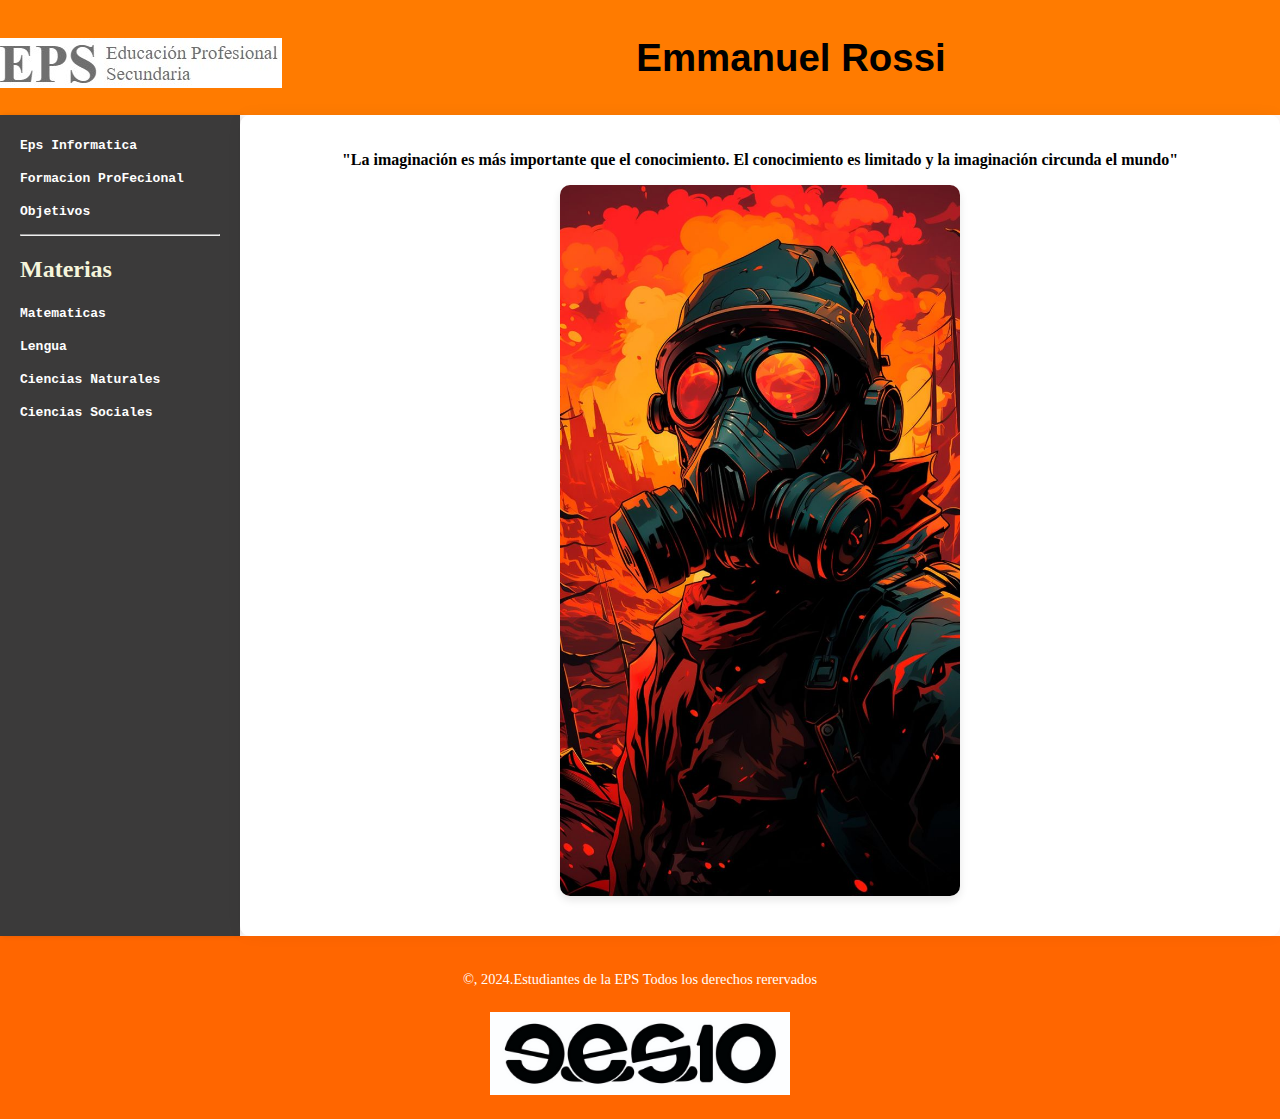
<file: index.html>
<!DOCTYPE html>
<html lang="es">
<head>
    <meta charset="UTF-8">
    <meta name="viewport" content="width=device-width, initial-scale=1.0">
    <title>EPS</title>
    <link rel="stylesheet" href="style.css">
</head>
<body>
<header>
        <img src="img/logo.jpg"alt="logo escuela"style="max-width: 1900px; height: auto; margin-top:10px;"class="logo">
        <h1>Emmanuel Rossi</h1>
</header>
<div class="container">
 
<nav>
    <ul>
        <li><a href="quienes-somos.html">Eps Informatica</a></li>
        <li><a href="que-hacemos.html">Formacion ProFecional</a></li>
        <li><a href="objetivos.html">Objetivos</a></li>
        <hr>
        <h2 style="color: beige;">Materias</h2>  
        <li><a href="matematica.html">Matematicas</a></li>
        <li><a href="lengua.html">Lengua</a></li>
        <li><a href="ciencias-naturales.html">Ciencias Naturales</a></li>
        <li><a href="ciencias-sociales.html">Ciencias Sociales</a></li>
    </ul>
</nav>
<main> 
        <p><strong> "La imaginación es más importante que el conocimiento. El conocimiento es limitado y la imaginación circunda el mundo"</strong></p>
        <img src="img/descarga.jpg" alt="foto escuela"style="max-width: 400px; height: auto; margin-top:10px;"class="foto-escuela">

</main>
</div>
    <footer>
        <p> &copy, 2024.Estudiantes de la EPS Todos los derechos rerervados</p>
        <img src="img/ees10.jpg" alt="logo footer" style="max-width: 300px; height: auto; margin-top:10px;" class="ees10">
    </footer>
</body>
</html
</file>
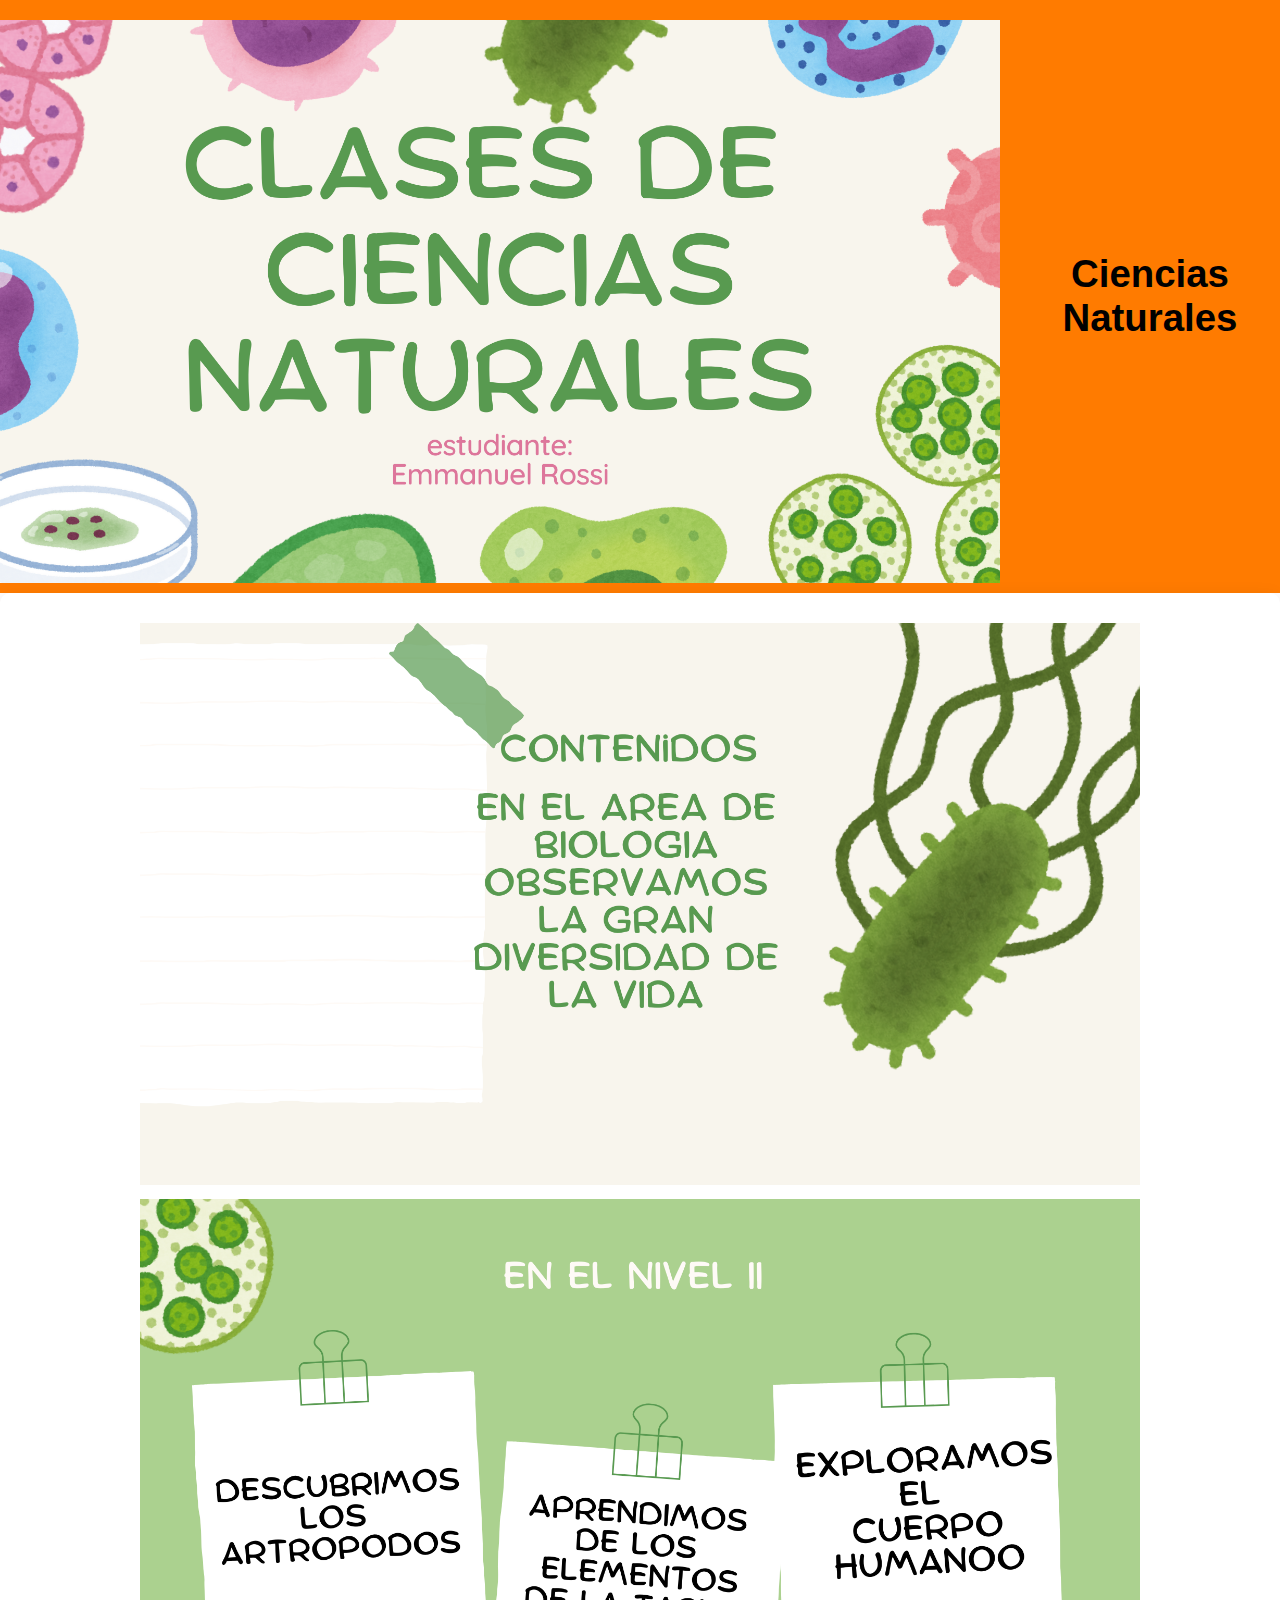
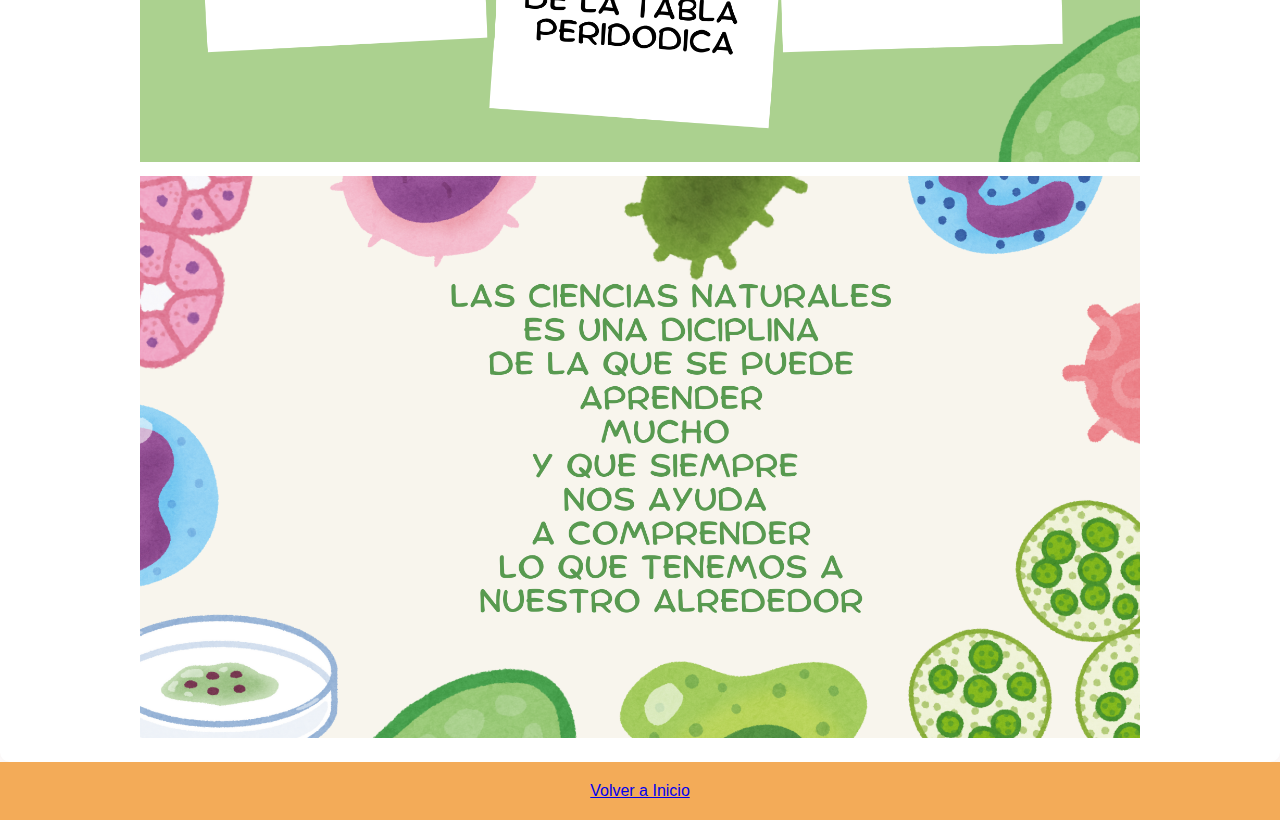
<file: ciencias-naturales.html>
<!DOCTYPE html>
<html lang="en">
<head>
    <meta charset="UTF-8">
    <meta name="viewport" content="width=device-width, initial-scale=1.0">
    <title>Naturales</title>
    <title>INF</title>
    <link rel="stylesheet" href="style.css">
</head>
<body>
    
    <header>
        <img src="img/biologia1.png"alt="logo escuela"style="max-width: 1000px; height: auto; margin-top:10px;"class="logo">
        
        <h1>Ciencias Naturales</h1>
    </header>
    <main style="justify-content: center;">
            <img src="img/biologia2.png"alt="logo escuela"style="max-width: 1000px; height: auto; margin-top:10px;"class="logo">
            <img src="img/biologia3.png"alt="logo escuela"style="max-width: 1000px; height: auto; margin-top:10px;"class="logo">
            <img src="img/biologia4.png"alt="logo escuela"style="max-width: 1000px; height: auto; margin-top:10px;"class="logo">
        

    
    </main>
    <div id="inicio"> 
        <a href="index.html">Volver a Inicio</a>
    </div>
</body>
</html>
</file>
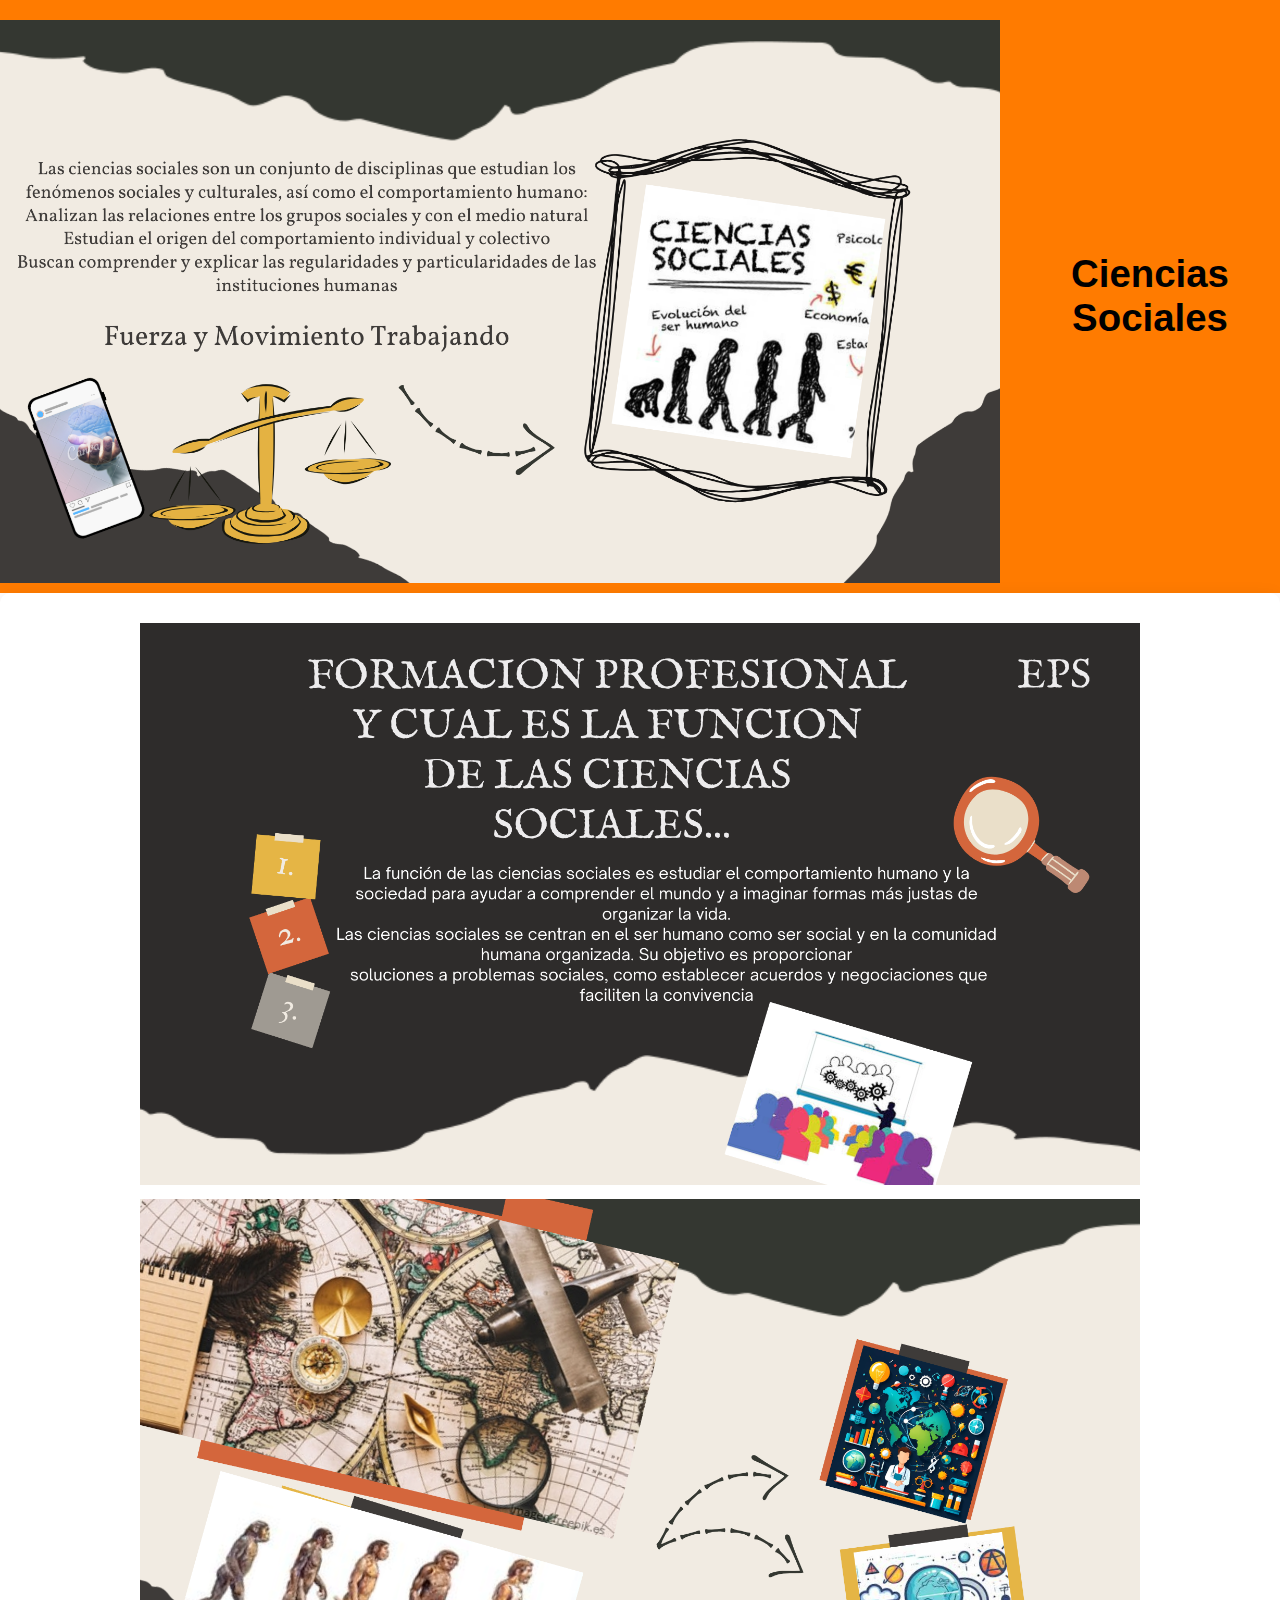
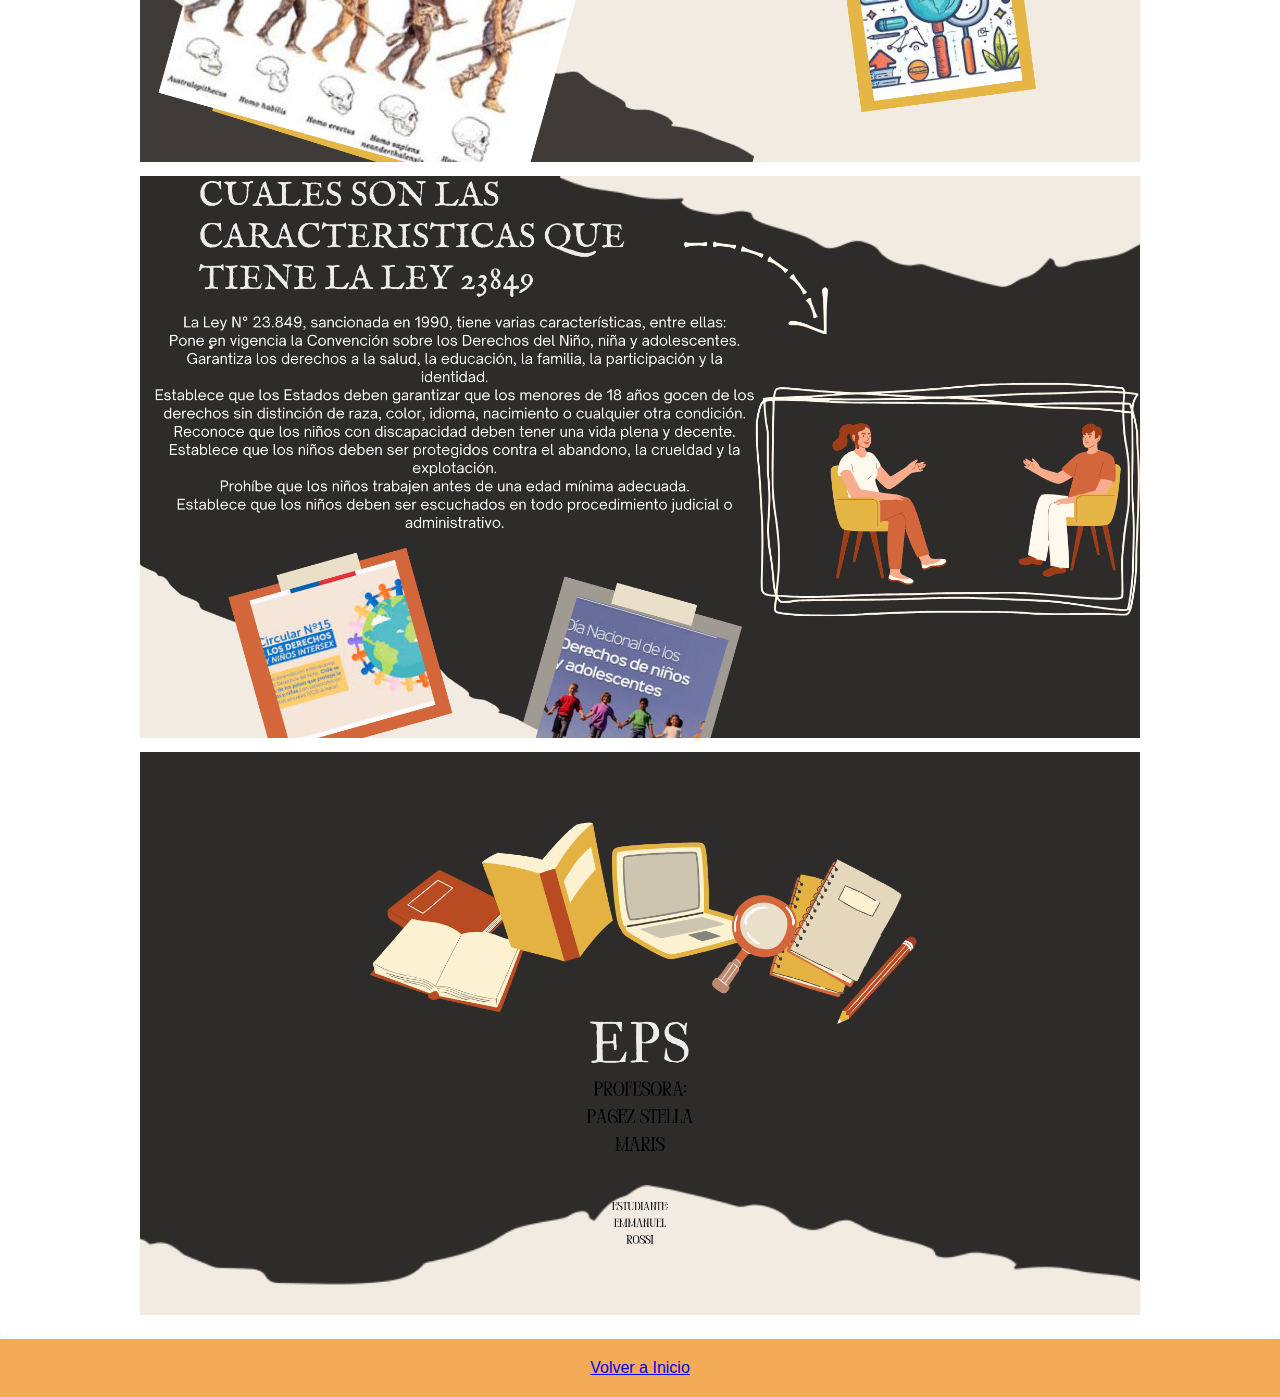
<file: ciencias-sociales.html>
<!DOCTYPE html>
<html lang="en">
<head>
    <meta charset="UTF-8">
    <meta name="viewport" content="width=device-width, initial-scale=1.0">
    <title>Ciencias Sociales </title>
    <title>INF</title>
    <link rel="stylesheet" href="style.css">
</head>
<body>
    <header>
        <img src="img/sociales1.png"alt="logo escuela"style="max-width: 1000px; height: auto; margin-top:10px;"class="logo">
        <h1>Ciencias Sociales</h1>
    </header>
    <main style="justify-content: center;">
        

             
             <img src="img/sociales2.png"alt="logo escuela"style="max-width: 1000px; height: auto; margin-top:10px;"class="logo">
             <img src="img/sociaes3.png"alt="logo escuela"style="max-width: 1000px; height: auto; margin-top:10px;"class="logo">
             <img src="img/sociales4.png"alt="logo escuela"style="max-width: 1000px; height: auto; margin-top:10px;"class="logo">
             <img src="img/sociales5.png"alt="logo escuela"style="max-width: 1000px; height: auto; margin-top:10px;"class="logo">
             
    </main>

    <div id="inicio"> 
        <a href="index.html">Volver a Inicio</a>
    </div>

</body>
</html>
</file>
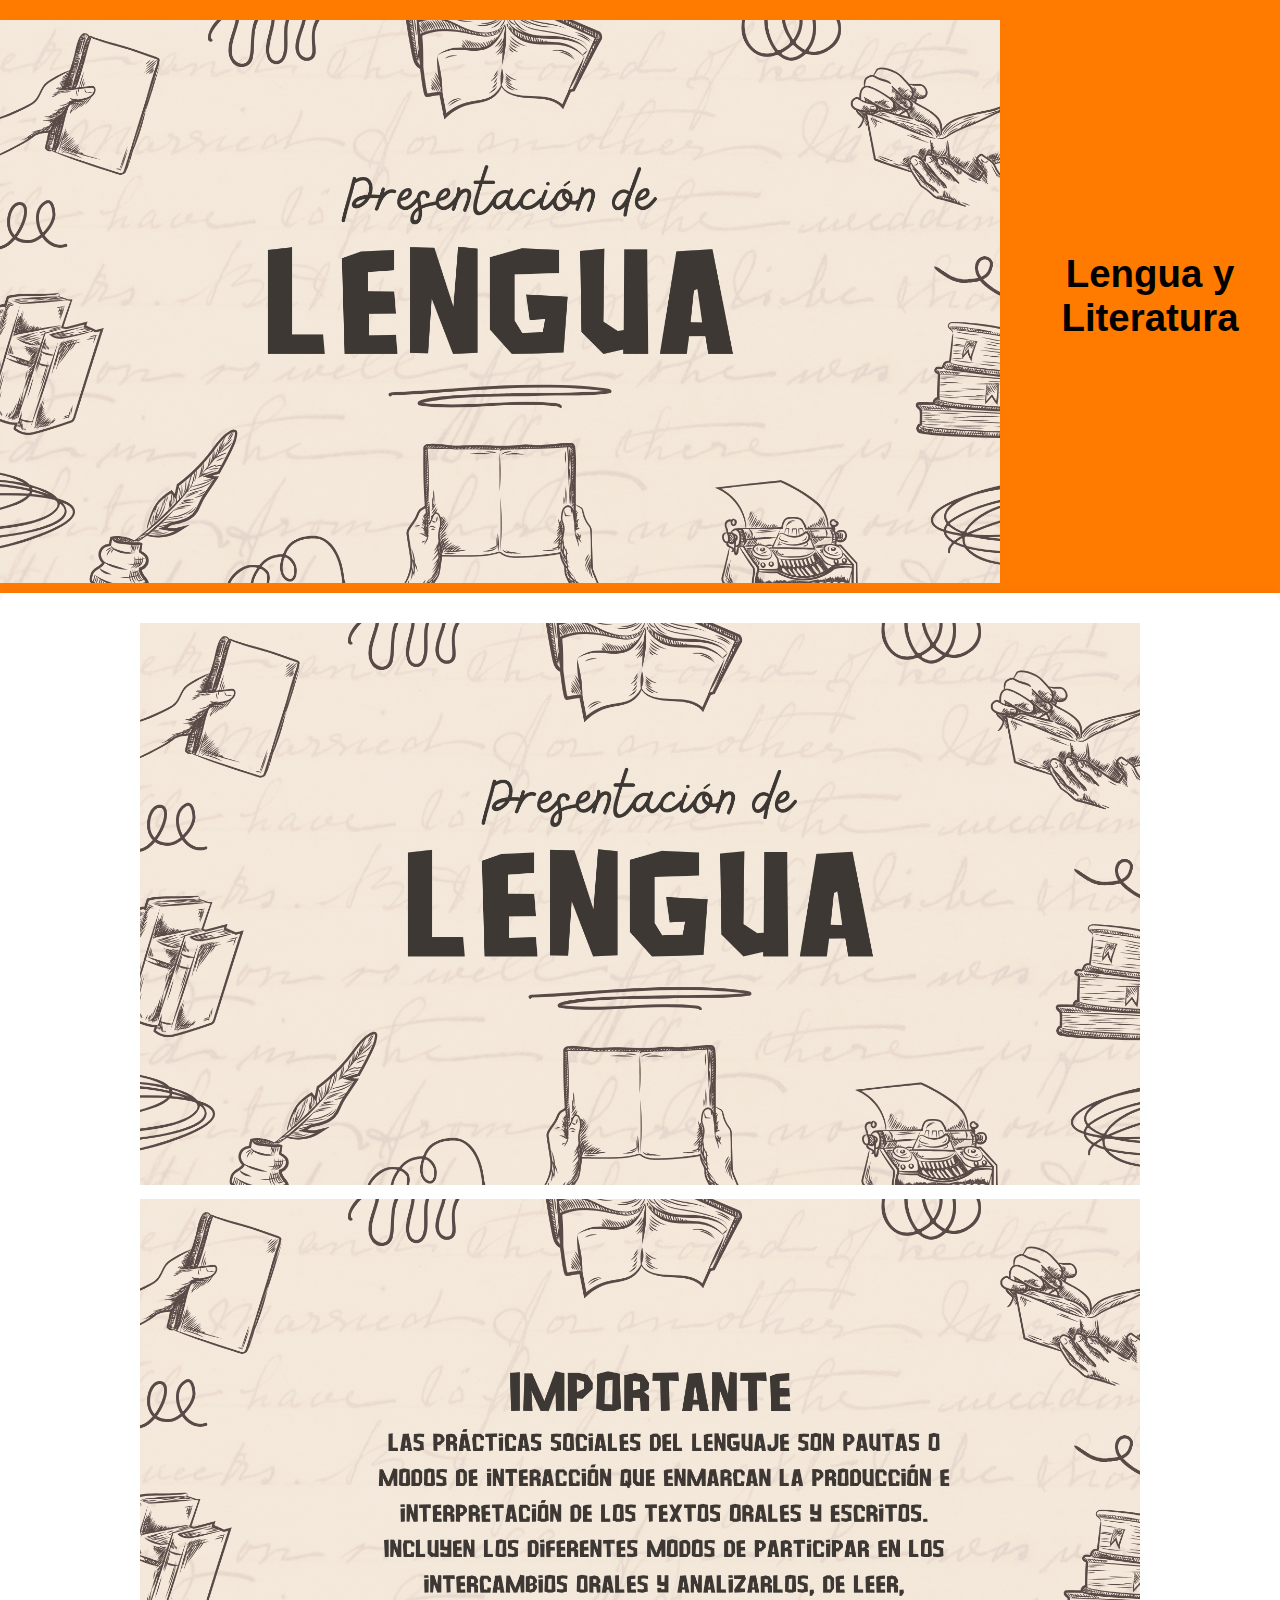
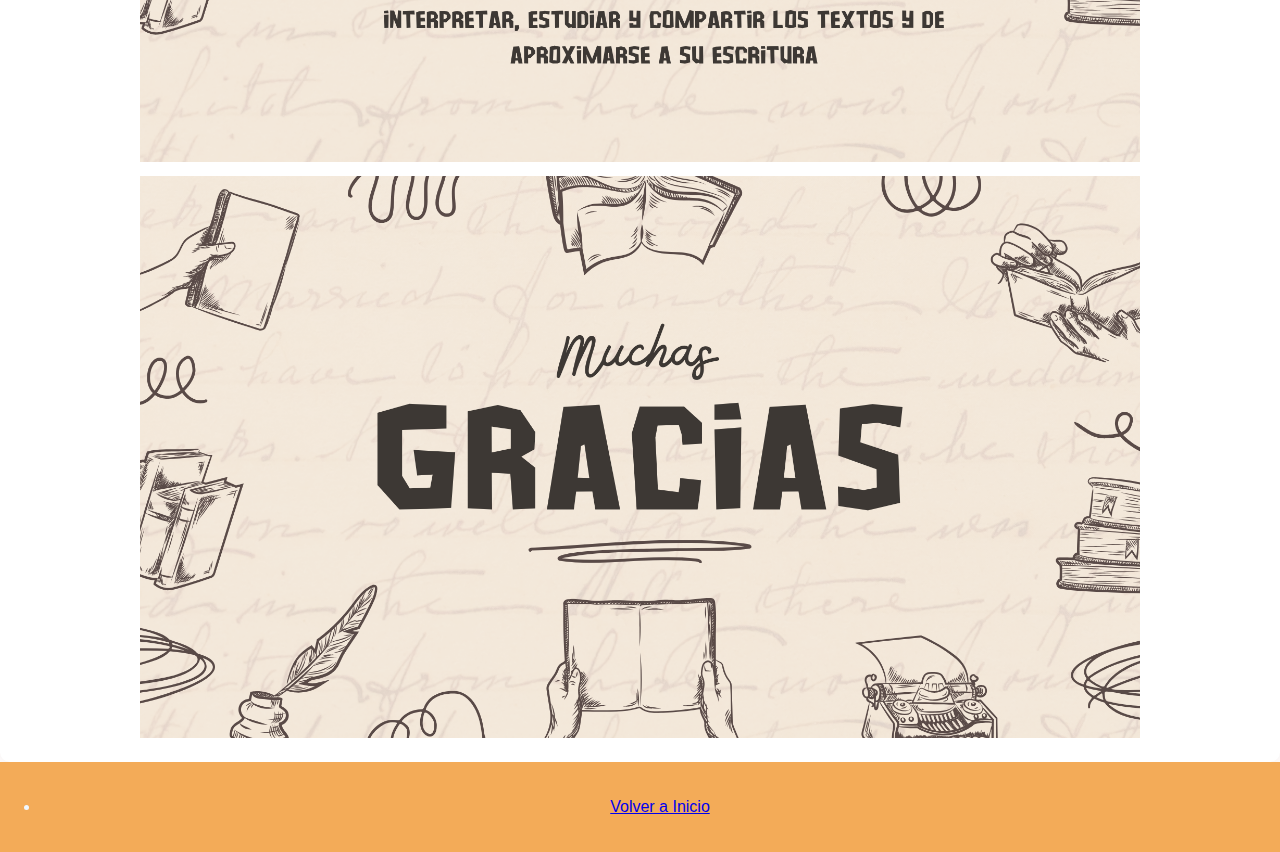
<file: lengua.html>
<!DOCTYPE html>
<html lang="en">
<head>
    <meta charset="UTF-8">
    <meta name="viewport" content="width=device-width, initial-scale=1.0">
    <title>Lengua</title>
    <link rel="stylesheet" href="style.css">
</head>
<body>
    <header>
        <img src="img/lengua1.png"alt="logo escuela"style="max-width: 1000px; height: auto; margin-top:10px;"class="logo">
        <h1>Lengua y Literatura</h1>
                    
    </header>
    
    <main style="justify-content: center;">
        
            
                
                <img src="img/lengua1.png"alt="logo escuela"style="max-width: 1000px; height: auto; margin-top:10px;"class="logo">
                
                    
                
                <img src="img/lengua2.png"alt="logo escuela"style="max-width: 1000px; height: auto; margin-top:10px;"class="logo">
                <img src="img/lengua3.png"alt="logo escuela"style="max-width: 1000px; height: auto; margin-top:10px;"class="logo">
    </main>

    <div id="inicio"> 
        <ul>
            <li><a href="index.html">Volver a Inicio</a></li>
        </ul>
     </div>
     
</body>




</html>
</file>
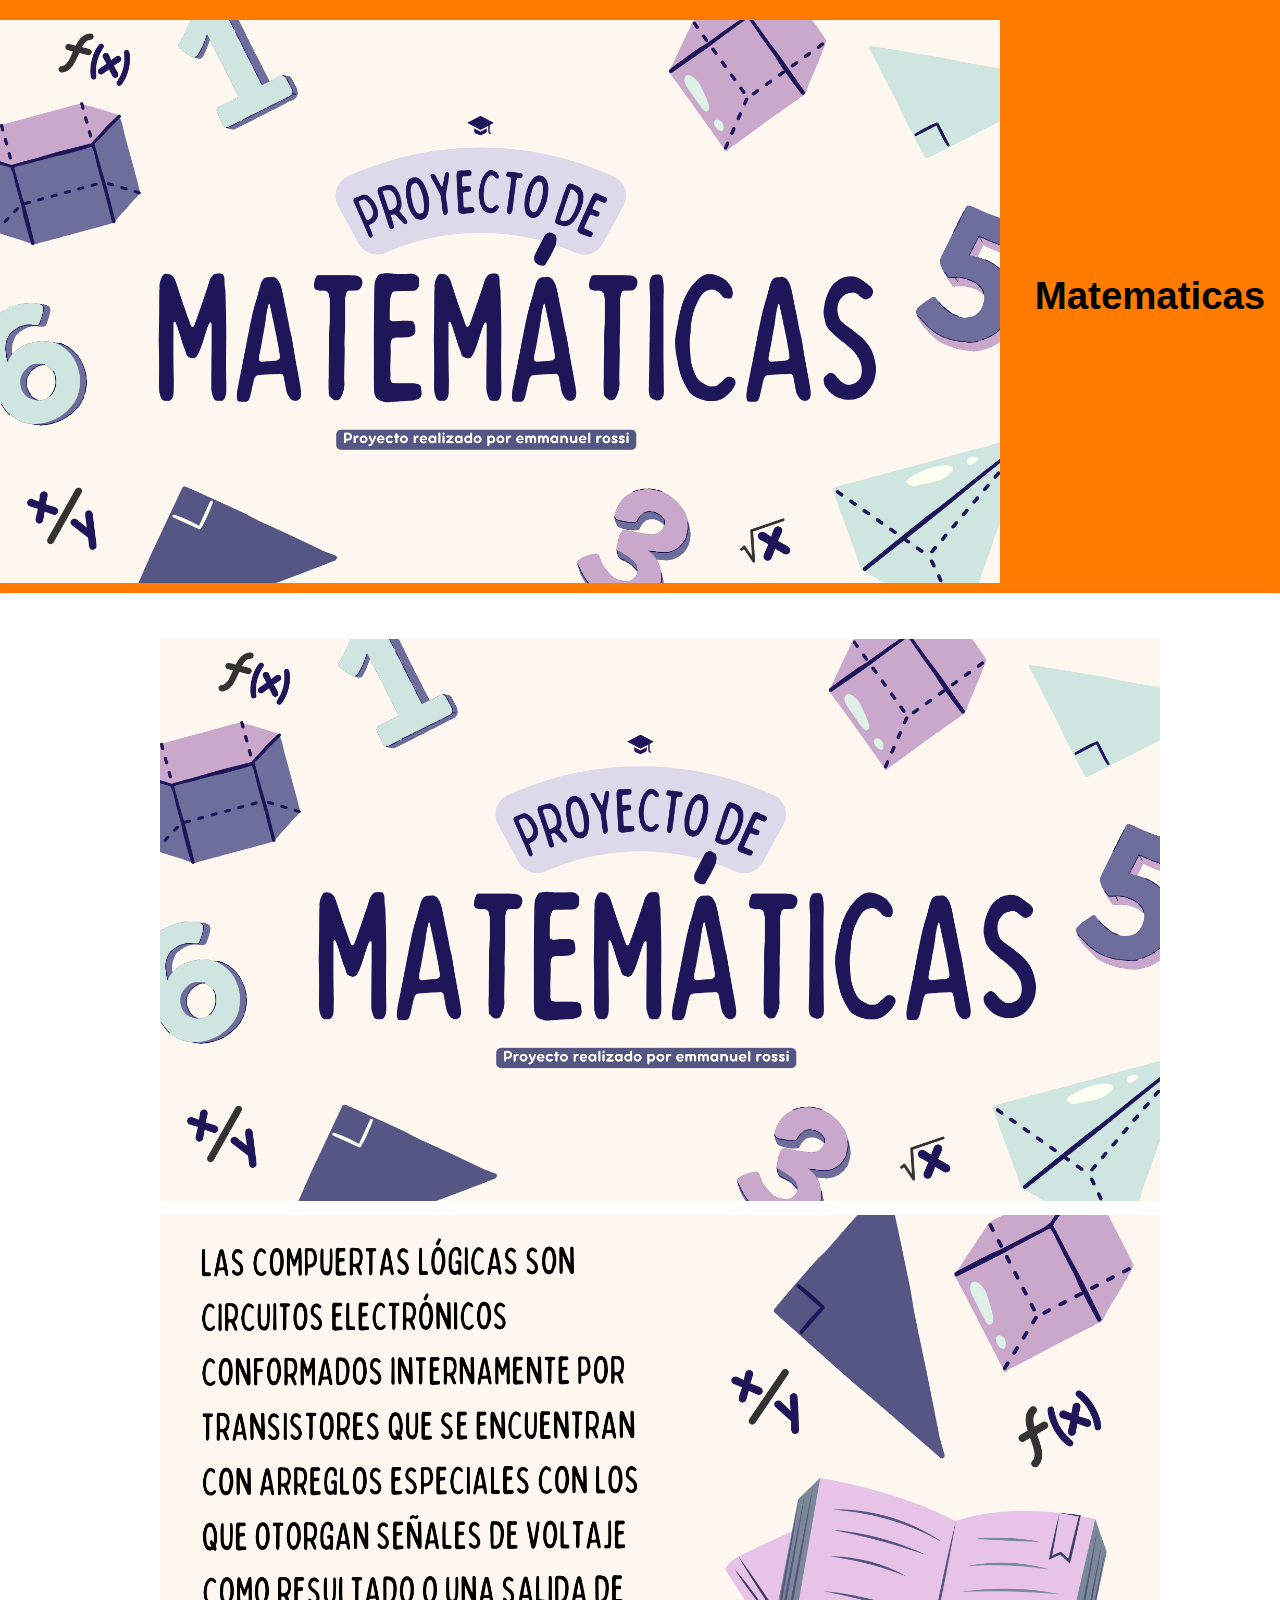
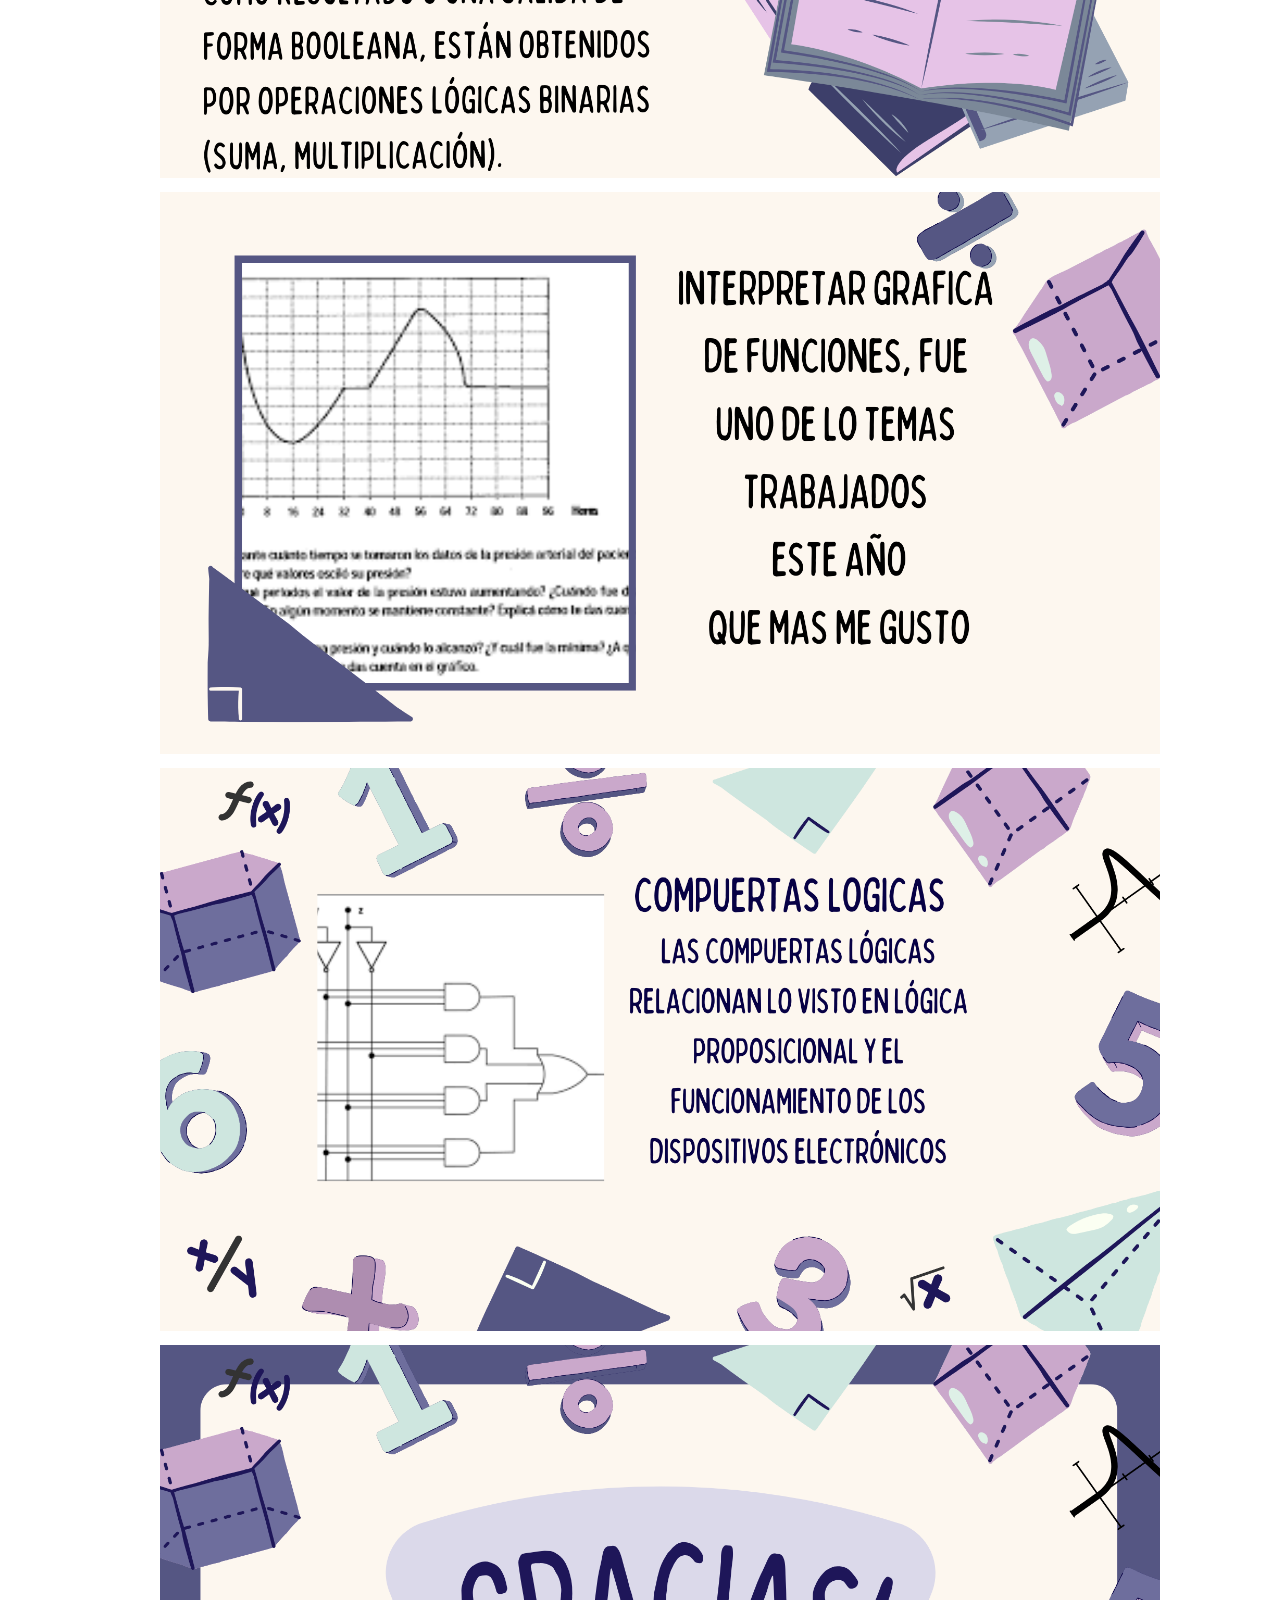
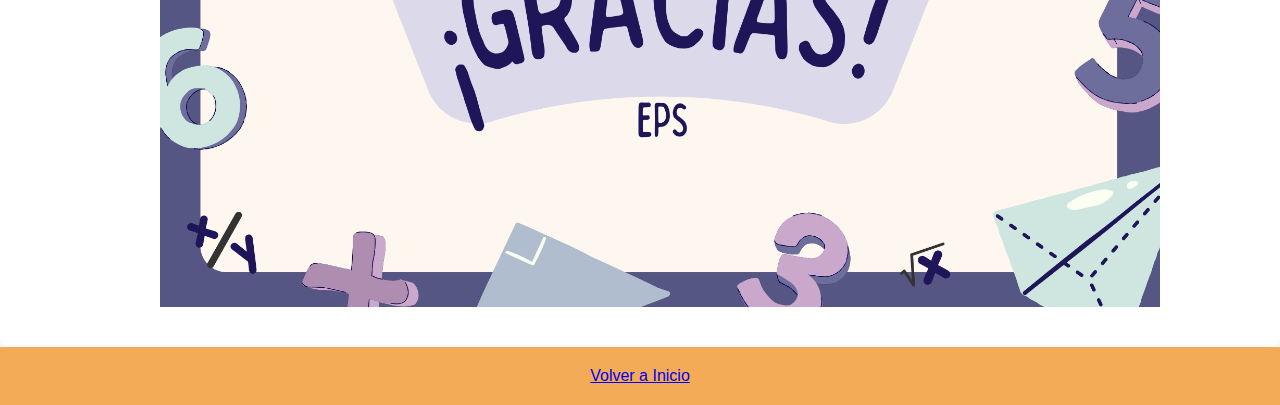
<file: matematica.html>
<!DOCTYPE html>
<html lang="en">
<head>
    <meta charset="UTF-8">
    <meta name="viewport" content="width=device-width, initial-scale=1.0">
    <title>Matematicas</title>
    <link rel="stylesheet" href="style.css">
</head>
<body>
    <header>
        <img src="img/matematica1.png"alt="logo escuela"style="max-width: 1000px; height: auto; margin-top:10px;"class="logo">
        <h1>Matematicas</h1>
    </header>
    <main style="justify-content: center;">
        <ul>
            
            <img src="img/matematica1.png"alt="logo escuela"style="max-width: 1000px; height: auto; margin-top:10px;"class="logo">
            <img src="img/matematica2.png"alt="logo escuela"style="max-width: 1000px; height: auto; margin-top:10px;"class="logo">
            <img src="img/matematica3.png"alt="logo escuela"style="max-width: 1000px; height: auto; margin-top:10px;"class="logo">
            <img src="img/matematica4.png"alt="logo escuela"style="max-width: 1000px; height: auto; margin-top:10px;"class="logo">
            <img src="img/matematica5.png"alt="logo escuela"style="max-width: 1000px; height: auto; margin-top:10px;"class="logo">
        </ul>



    </main>





    <div id="inicio"> 
        <a href="index.html">Volver a Inicio</a>
    </div>
    
</body>
</html>
</file>
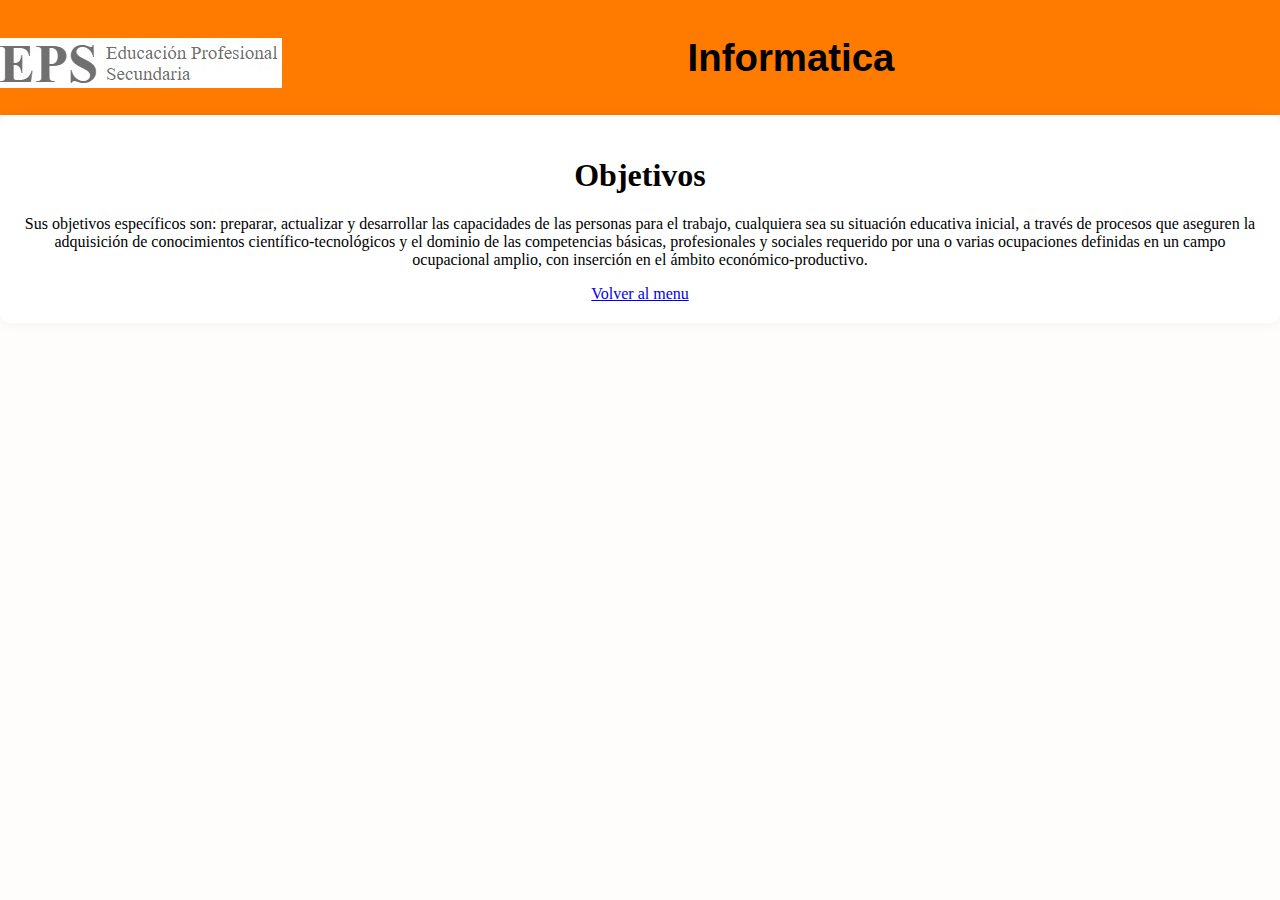
<file: objetivos.html>
<!DOCTYPE html>
<html lang="en">
<head>
    <meta charset="UTF-8">
    <meta name="viewport" content="width=device-width, initial-scale=1.0">
    <title>Document</title>
    <title>INF</title>
    <link rel="stylesheet" href="style.css">
</head>
<body>
    <header>
        <img src="img/logo.jpg"alt="logo escuela"style="max-width: 1900px; height: auto; margin-top:10px;"class="logo">
        <h1>Informatica</h1>
</header>
<main style="justify-content: center;">
    <h1>Objetivos</h1>
    <p>Sus objetivos específicos son: preparar, actualizar y desarrollar las capacidades de las personas para el trabajo, cualquiera sea su situación educativa inicial, a través de procesos que aseguren la adquisición de conocimientos científico-tecnológicos y el dominio de las competencias básicas, profesionales y sociales requerido por una o varias ocupaciones definidas en un campo ocupacional amplio, con inserción en el ámbito económico-productivo.</p>
<a href="index.html">Volver al menu</a>
</body>
</html>
</file>
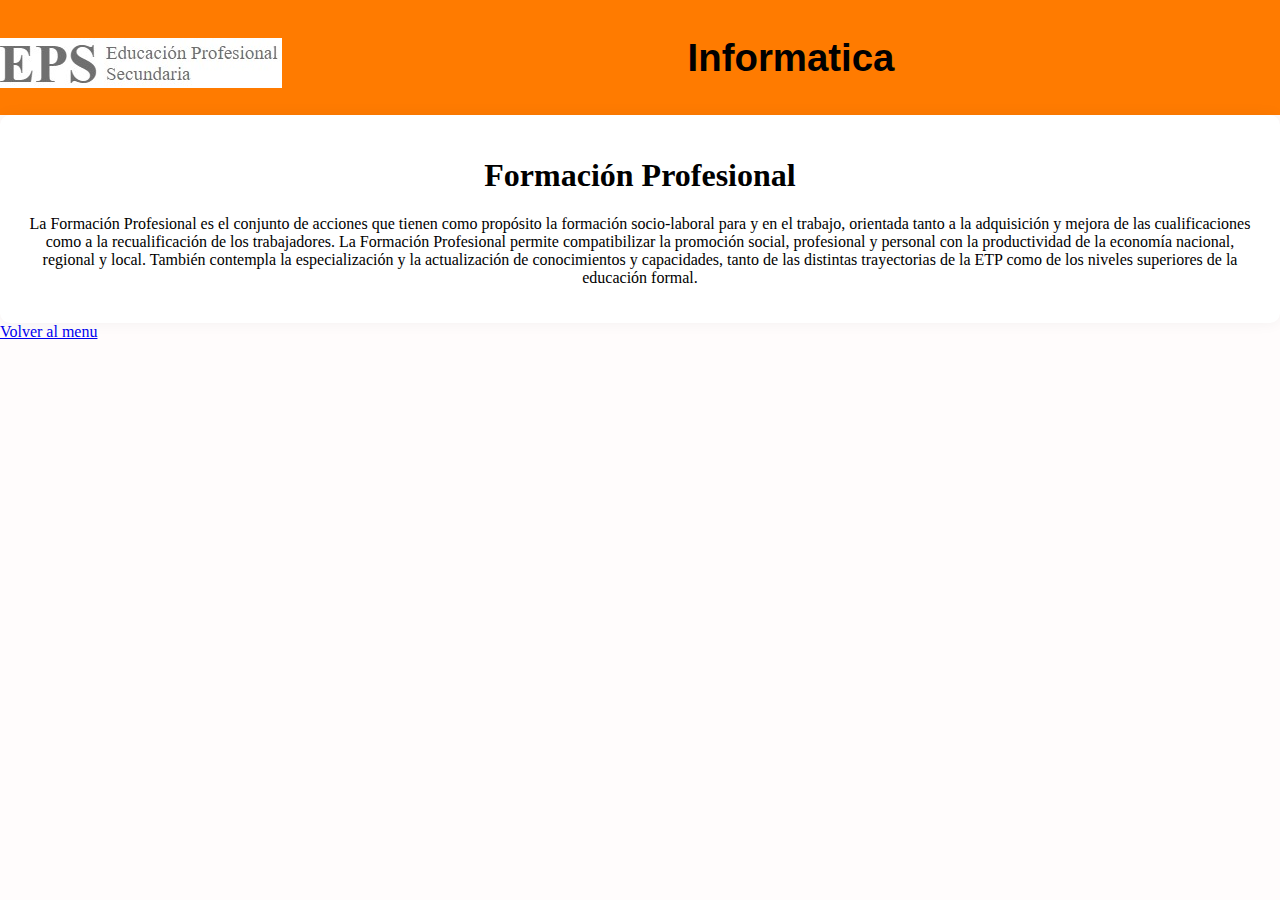
<file: que-hacemos.html>
<!DOCTYPE html>
<html lang="en">
<head>
    <meta charset="UTF-8">
    <meta name="viewport" content="width=device-width, initial-scale=1.0">
    <title>Document</title>
    <title>INF</title>
    <link rel="stylesheet" href="style.css">
</head>
<body>
    <header>
        <img src="img/logo.jpg"alt="logo escuela"style="max-width: 1900px; height: auto; margin-top:10px;"class="logo">
        <h1>Informatica</h1>
</header>
<main style="justify-content: center;">
    <h1>Formación Profesional</h1>
     <p>La Formación Profesional es el conjunto de acciones que tienen como propósito la formación socio-laboral para y en el trabajo, orientada tanto a la adquisición y mejora de las cualificaciones como a la recualificación de los trabajadores. La Formación Profesional permite compatibilizar la promoción social, profesional y personal con la productividad de la economía nacional, regional y local. También contempla la especialización y la actualización de conocimientos y capacidades, tanto de las distintas trayectorias de la ETP como de los niveles superiores de la educación formal.</p>
</main>
<a href="index.html">Volver al menu</a>
</body>
</html>
</file>
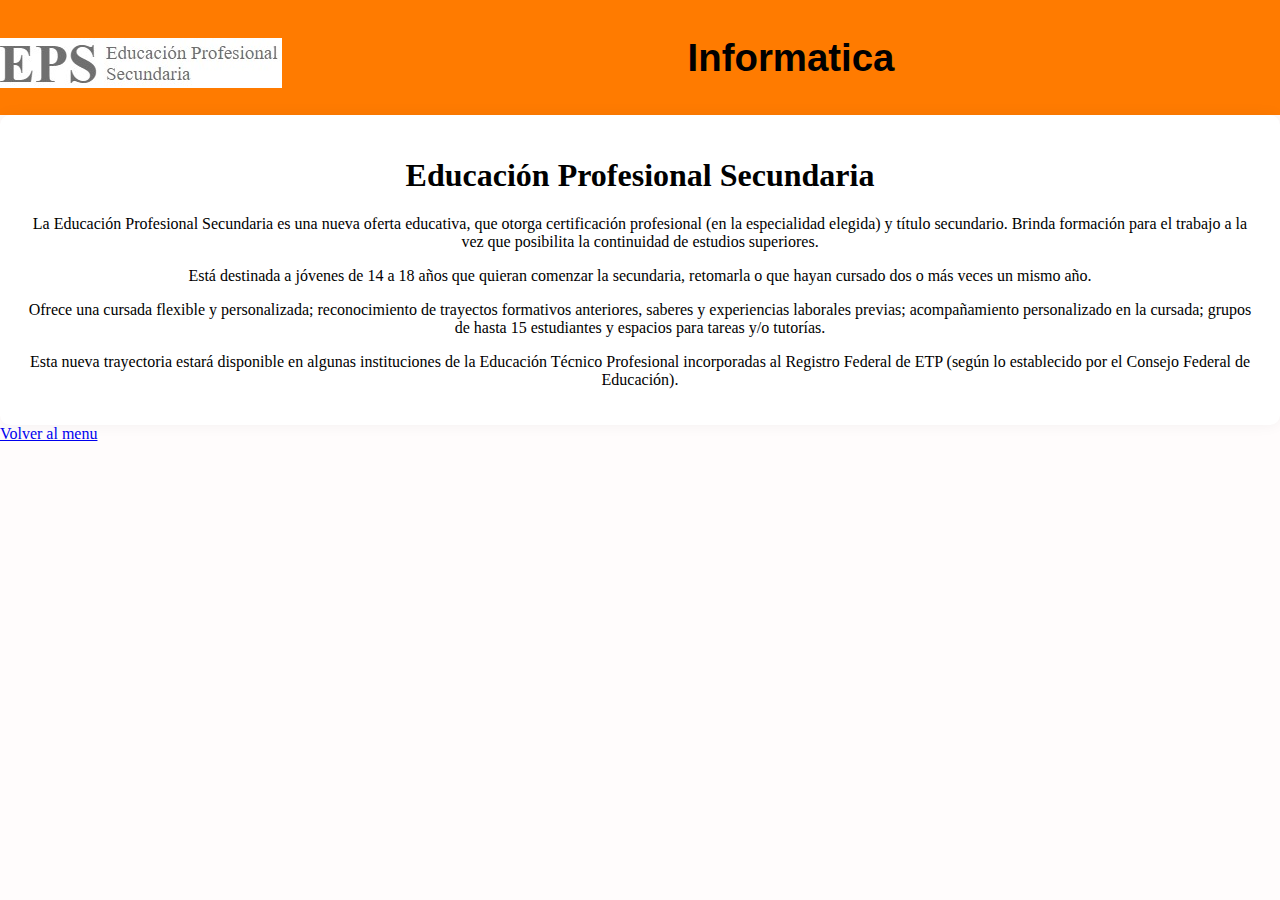
<file: quienes-somos.html>
<!DOCTYPE html>
<html lang="en">
<head>
    <meta charset="UTF-8">
    <meta name="viewport" content="width=device-width, initial-scale=1.0">
    <title>Document</title>
    <title>INF</title>
    <link rel="stylesheet" href="style.css">
</head>
<body>
    <header>
        <img src="img/logo.jpg"alt="logo escuela"style="max-width: 1900px; height: auto; margin-top:10px;"class="logo">
        <h1>Informatica</h1>
</header>
<main style="justify-content: center;">
    <h1>Educación Profesional Secundaria</h1>
    <p>La Educación Profesional Secundaria es una nueva oferta educativa, que otorga certificación profesional (en la especialidad elegida) y título secundario. Brinda formación para el trabajo a la vez que posibilita la continuidad de estudios superiores.</p>
    <p>Está destinada a jóvenes de 14 a 18 años que quieran comenzar la secundaria, retomarla o que hayan cursado dos o más veces un mismo año.</p>
    <p>Ofrece una cursada flexible y personalizada; reconocimiento de trayectos formativos anteriores, saberes y experiencias laborales previas; acompañamiento personalizado en la cursada; grupos de hasta 15 estudiantes y espacios para tareas y/o tutorías.</p>
    <p>Esta nueva trayectoria estará disponible en algunas instituciones de la Educación Técnico Profesional incorporadas al Registro Federal de ETP (según lo establecido por el Consejo Federal de Educación).</p>
</main>
<a href="index.html">Volver al menu</a>
</body>
</html>
</file>
<file: style.css>
body{
    margin: 0;
    padding: 0;
    background-color:#fffcfc;
    color:#000000;
    line-height: 1,6;
    animation: fadeIn 3s ease-in;
}
header{
    font-family: sans-serif;
    background-color: #ff7b00;
    color:rgb(0, 0, 0);
    padding: 10px 0;
    display: flex;
    align-items: center;
    justify-content: space-between;
    animation: fadeIn 1s ease-in;
}
header h1{

    flex-grow: 1;   
    text-align: center;
    font-size: 3vw;
    min-height: 35px;
}
@media(max-width:600px){
    header h1{
        font-size: 5vw;
        min-height: 40px;

    }
}
@media(min-width: 1200px){
    header h1{
        font: size 40px;
    }
}
header img{
    max-width: 500px;
    height:auto;
    margin-right: 20px;

}
.container {
    display: flex;
}

nav{
    width: 200px;
    background-color: #3b3a3a;
    padding: 20px;
    box-shadow: 2px 0 5px rgba(0, 0, 0, 0.1);
}

nav ul{
    list-style: none;
    padding: 0;
    margin: 0;
}

nav ul li{
    margin-bottom: 15px;
}

nav ul li a{
    color: #ffffff;
    text-decoration: none;
    font-weight: bold;
    font-family: monospace;
    transition: color 0.3s ease;
}

nav ul li a:hover{
    text-decoration: underline;
    color: #ff7b00;
}

@keyframes fadeIn{
    from{
        opacity: 0;
    }
    to{
        opacity: 1;
    }
}

main{
    font-family: "Libre Baskerville", Georgia, "Times New Roman", Times, serif;
    flex: 1;
    text-align: center;
    padding: 20px;
    background-color: #ffffff;
    border-radius:10px;
    box-shadow: 0 0 15px rgba(0, 0, 0, 0.05);
    animation: fadeIn ls ease-in;

}
main h2{
    color: #ff8800;
}

.foto-escuela{
    display: block;
    max-width: 100%;
    height: auto;
    margin: 20px auto;
    border-radius: 10px;
    box-shadow:0 4px 8px rgba(0, 0, 0, 0.1);
    transition: transforn 0.3s ease;
}

.foto-escuela:hover{
    transform: scale(1.05);
}

footer{
    text-align: center;
    padding: 20px;
    background-color: #ff6600;
    color:#fffdfc;
    font-size: 0.9em;
}
@media (max-width: 600px){
    .container{
        flex-direction: column;
    }
    nav{
        width: 100%;
    }
    main{
        padding: 15px;
    }
}
#inicio{
    text-align: center;
    font-family: sans-serif;
    background-color: #f3ab58;

    padding: 20px 0;
    text-decoration: underline;
    color:aliceblue;


    animation: fadeIn 1s ease-in;
    
}
.inicio ul li a :hover{
    text-decoration: underline;
    color: #ff7b00;
}
@media(max-width:600px){
    header img{
        max-width: 600px;
        margin-right: 20px;
        font-size: 5vw;
        min-height: 40px;

    }
}
@media(min-width: 1200px){
    header img{
        font: size 40px;
    }
}
        width: 100%;
    }
    main{
        padding: 15px;
    }
}
</file>
